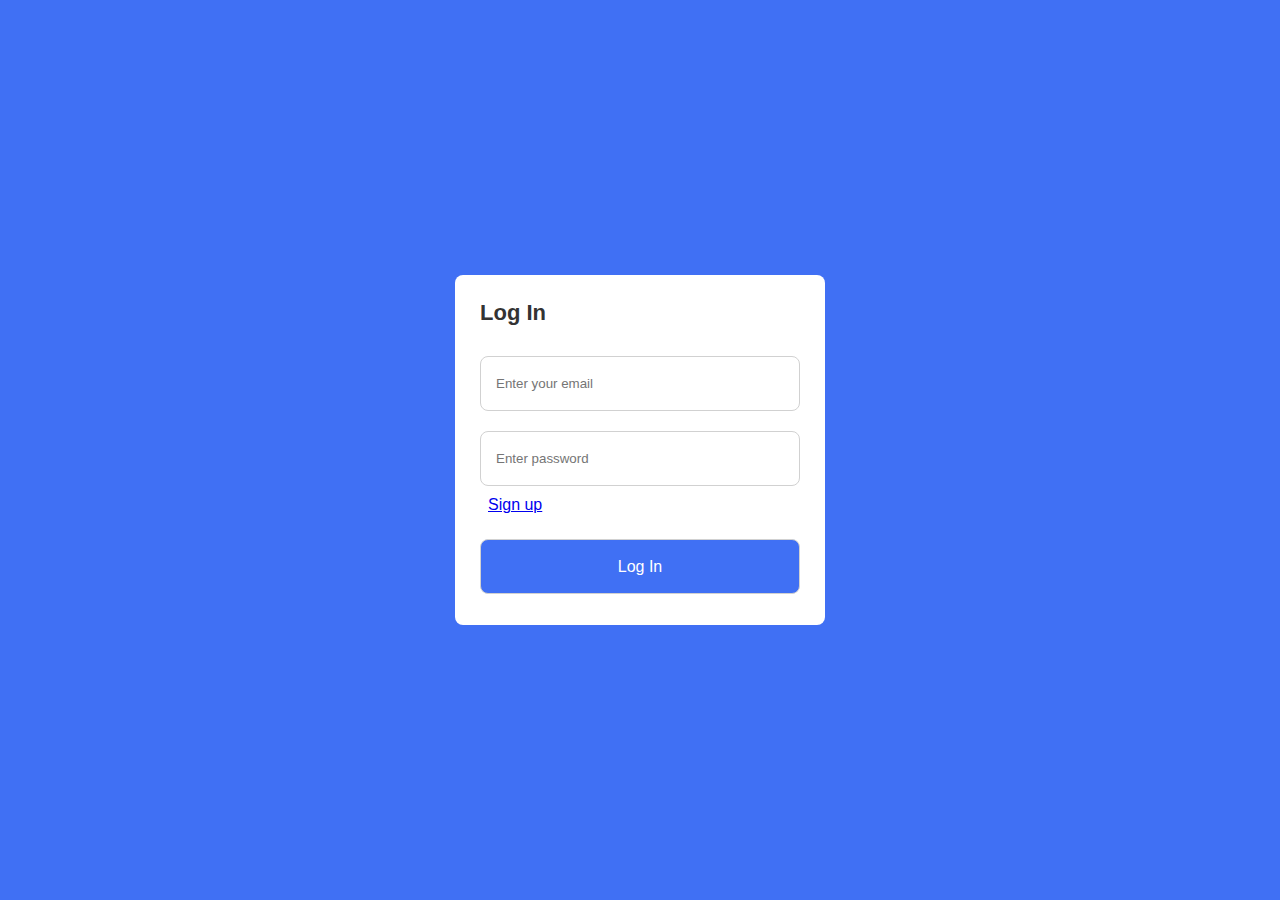
<file: index.html>
<!DOCTYPE html>
<html lang="en">
  <head>
    <meta charset="UTF-8" />
    <meta http-equiv="X-UA-Compatible" content="IE=edge" />
    <meta name="viewport" content="width=device-width, initial-scale=1.0" />
    <title>Sign Up Form</title>
    <link rel="stylesheet" href="style.css">
  </head>
  <body>
    <div class="container">
      <header>Log In</header>
      <form action=>
        <div class="field email-field">
          <div class="input-field">
            <input type="email" placeholder="Enter your email" class="email" />
          </div>
          <span class="error email-error">
            <i class="bx bx-error-circle error-icon"></i>
            <p class="error-text">Please enter a valid email</p>
          </span>
        </div>
        <div class="field create-password">
          <div class="input-field">
            <input
              type="password"
              placeholder="Enter password"
              class="password"
            />
            <i class="bx bx-hide show-hide"></i>
          </div>
          <span class="error password-error">
            <i class="bx bx-error-circle error-icon"></i>
            <p class="error-text">
              Please enter atleast 8 charatcer with number, symbol, small and
              capital letter.
            </p>
          </span>
        <div class="link">
            <a href="sign.html">Sign up</a>
        </div>
        </div>
        <div class="input-field button">
          <input type="submit" value="Log In" />
        </div>
      </form>
    </div> 
   <script src="script2.js"></script>
  </body>
</html>
</file>
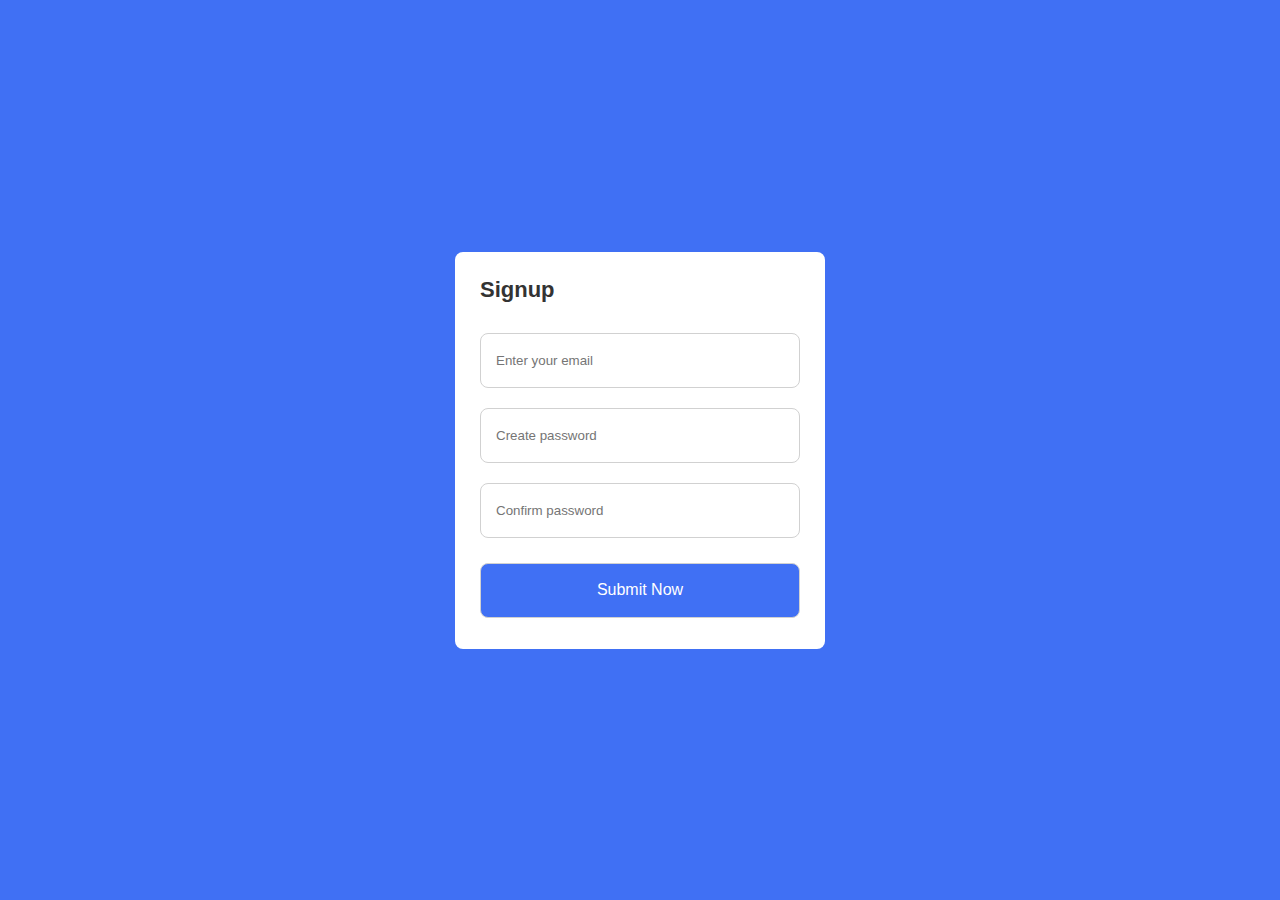
<file: sign.html>
<!DOCTYPE html>
<html lang="en">
  <head>
    <meta charset="UTF-8" />
    <meta http-equiv="X-UA-Compatible" content="IE=edge" />
    <meta name="viewport" content="width=device-width, initial-scale=1.0" />
    <title>Sign Up Form</title>
    <link rel="stylesheet" href="style.css">
  </head>
  <body>
    <div class="container">
      <header>Signup</header>
      <form action="sign.html">
        <div class="field email-field">
          <div class="input-field">
            <input type="email" placeholder="Enter your email" class="email" />
          </div>
          <span class="error email-error">
            <i class="bx bx-error-circle error-icon"></i>
            <p class="error-text">Please enter a valid email</p>
          </span>
        </div>
        <div class="field create-password">
          <div class="input-field">
            <input
              type="password"
              placeholder="Create password"
              class="password"
            />
            <i class="bx bx-hide show-hide"></i>
          </div>
          <span class="error password-error">
            <i class="bx bx-error-circle error-icon"></i>
            <p class="error-text">
              Please enter atleast 8 charatcer with number, symbol, small and
              capital letter.
            </p>
          </span>
        </div>
        <div class="field confirm-password">
          <div class="input-field">
            <input
              type="password"
              placeholder="Confirm password"
              class="cPassword"
            />
            <i class="bx bx-hide show-hide"></i>
          </div>
          <span class="error cPassword-error">
            <i class="bx bx-error-circle error-icon"></i>
            <p class="error-text">Password don't match</p>
          </span>
        </div>
        <div class="input-field button">
          <input type="submit" value="Submit Now" />
        </div>
      </form>
    </div> 
   <script src="script2.js"></script>
  </body>
</html>
</file>
<file: style.css>
* {
  margin: 0;
  padding: 0;
  box-sizing: border-box;
  font-family: "Poppins", sans-serif;
}
body {
  min-height: 100vh;
  display: flex;
  align-items: center;
  justify-content: center;
  background: #4070f4;
}
.container {
  position: relative;
  max-width: 370px;
  width: 100%;
  padding: 25px;
  border-radius: 8px;
  background-color: #fff;
}
.container header {
  font-size: 22px;
  font-weight: 600;
  color: #333;
}
.container form {
  margin-top: 30px;
}
form .field {
  margin-bottom: 20px;
}
form .input-field {
  position: relative;
  height: 55px;
  width: 100%;
}
.input-field input {
  height: 100%;
  width: 100%;
  outline: none;
  border: none;
  border-radius: 8px;
  padding: 0 15px;
  border: 1px solid #d1d1d1;
}
.invalid input {
  border-color: #d93025;
}
.input-field .show-hide {
  position: absolute;
  right: 13px;
  top: 50%;
  transform: translateY(-50%);
  font-size: 18px;
  color: #919191;
  cursor: pointer;
  padding: 3px;
}
.field .error {
  display: flex;
  align-items: center;
  margin-top: 6px;
  color: #d93025;
  font-size: 13px;
  display: none;
}
.invalid .error {
  display: flex;
}
.error .error-icon {
  margin-right: 6px;
  font-size: 15px;
}
.create-password .error {
  align-items: flex-start;
}
.create-password .error-icon {
  margin-top: 4px;
}
.button {
  margin: 25px 0 6px;
}
.link{
    margin-left: 8px;
    margin-top: 10px;
}
.button input {
  color: #fff;
  font-size: 16px;
  font-weight: 400;
  background-color: #4070f4;
  cursor: pointer;
  transition: all 0.3s ease;
}
.button input:hover {
  background-color: #0e4bf1;
}
</file>
